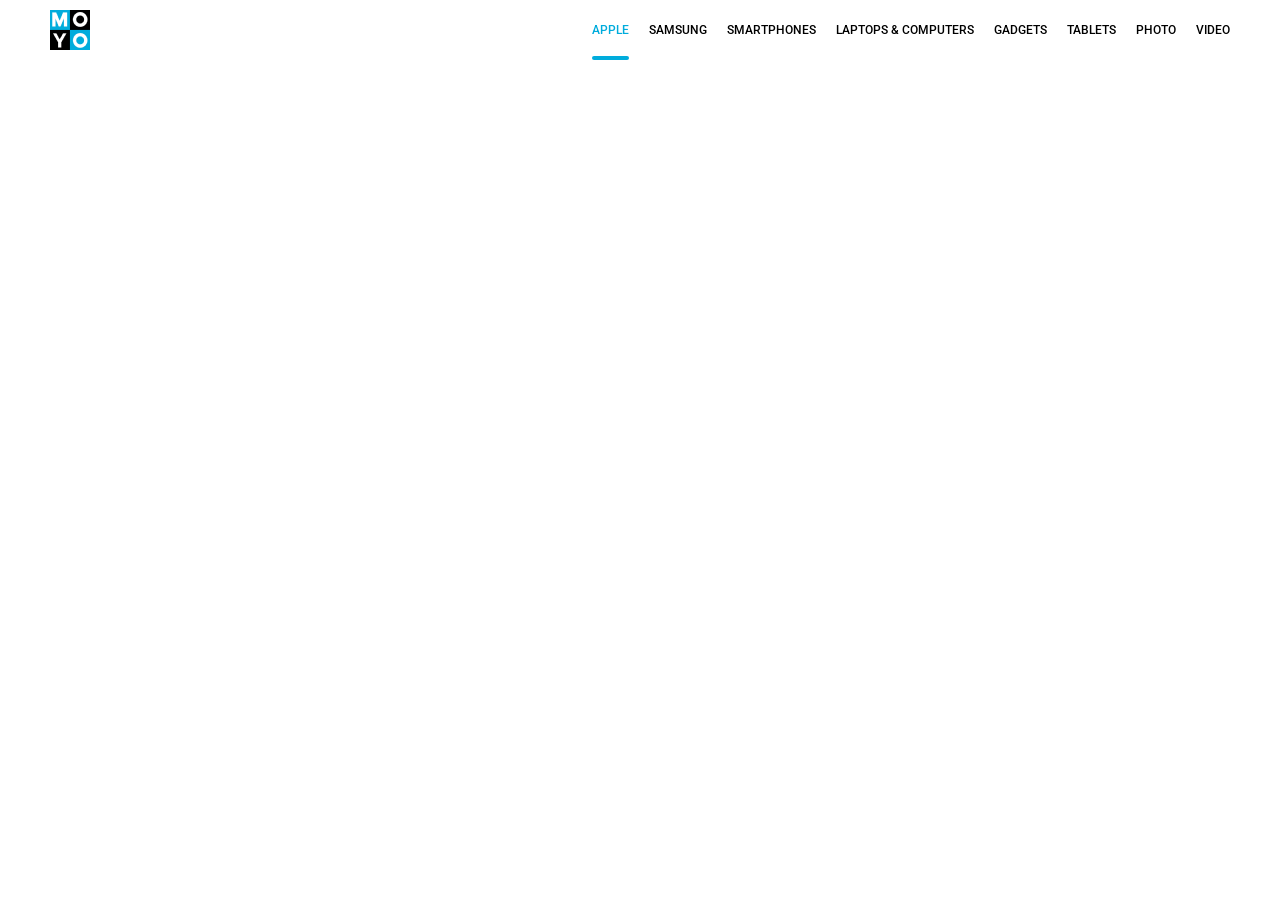
<file: index.html>
<!doctype html>
<html lang="en">
  <head>
    <meta charset="UTF-8">
    <meta name="viewport" content="width=device-width, user-scalable=no, initial-scale=1.0, maximum-scale=1.0, minimum-scale=1.0">
    <meta http-equiv="X-UA-Compatible" content="ie=edge">
    <link rel="preconnect" href="https://fonts.googleapis.com">
    <link rel="preconnect" href="https://fonts.gstatic.com">
    <link href="https://fonts.googleapis.com/css2?family=Roboto:wght@500&display=swap" rel="stylesheet">
    <title>Moyo header</title>
    <link rel="stylesheet" href="/index.2cdaf7bc.css">
  </head>
  <body>
    <header class="header">
      <a href="/index.html" class="header__logo--link">
        <img src="/logo.c493797d.png" alt="Moyo logo" class="header__logo--img">
      </a>

      <nav class="header__nav">
        <ul class="header__nav--list">
          <li class="header__nav--item">
            <a href="/index.html" class="header__nav--link is-active">
              Apple
            </a>
          </li>
          <li class="header__nav--item">
            <a href="/index.html" class="header__nav--link">
              Samsung
            </a>
          </li>
          <li class="header__nav--item">
            <a href="/index.html" class="header__nav--link">
              Smartphones
            </a>
          </li>
          <li class="header__nav--item">
            <a href="/index.html" class="header__nav--link" data-qa="hover">
              Laptops & Computers
            </a>
          </li>
          <li class="header__nav--item">
            <a href="/index.html" class="header__nav--link">
              Gadgets
            </a>
          </li>
          <li class="header__nav--item">
            <a href="/index.html" class="header__nav--link">
              Tablets
            </a>
          </li>
          <li class="header__nav--item">
            <a href="/index.html" class="header__nav--link">
              Photo
            </a>
          </li>
          <li class="header__nav--item">
            <a href="/index.html" class="header__nav--link">
              Video
            </a>
          </li>
        </ul>
      </nav>
    </header>

    <!-- <header>, <img>, <nav>, <ul>, <li> and <a></a>
    <h1>Moyo header</h1> -->
  <script src="/layout_moyo-header.59712999.js"></script></body>
</html>
</file>
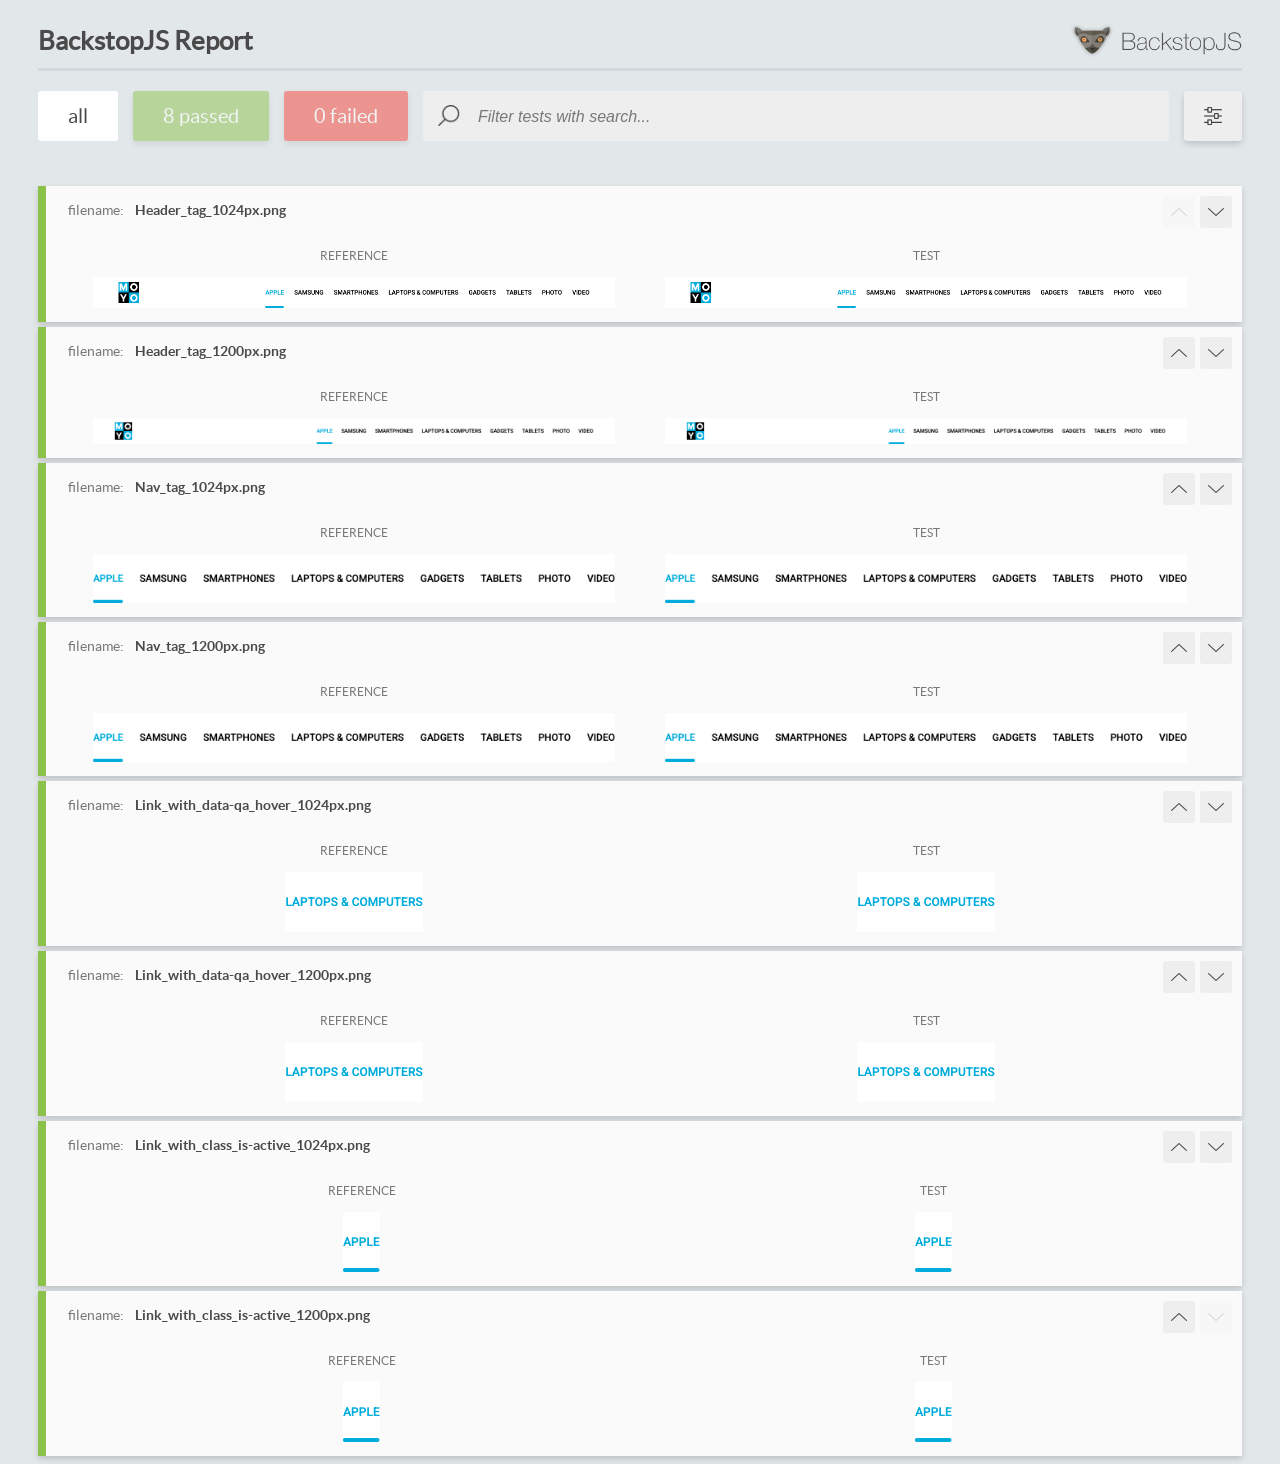
<file: report/html_report/index.html>
<!DOCTYPE html>
<html>
  <head>
    <meta charset="utf-8">
    <!-- Disable Cache -->
    <meta http-equiv="Cache-Control" content="no-cache, no-store, must-revalidate">
    <meta http-equiv="Pragma" content="no-cache">
    <meta http-equiv="Expires" content="0">

    <title>BackstopJS Report</title>

    <style>
      @font-face {
          font-family: 'latoregular';
          src: url('./assets/fonts/lato-regular-webfont.woff2') format('woff2'),
              url('./assets/fonts/lato-regular-webfont.woff') format('woff');
          font-weight: 400;
          font-style: normal;
      }
      @font-face {
          font-family: 'latobold';
          src: url('./assets/fonts/lato-bold-webfont.woff2') format('woff2'),
              url('./assets/fonts/lato-bold-webfont.woff') format('woff');
          font-weight: 700;
          font-style: normal;
      }

      .ReactModal__Body--open {
          overflow: hidden;
      }
      .ReactModal__Body--open .header {
        display: none;
      }

    </style>
  </head>
  <body style="background-color: #E2E7EA">
    <div id="root">

    </div>
    <script>
      function report (report) { // eslint-disable-line no-unused-vars
        window.tests = report;
      }
    </script>
    <script src="config.js"></script>
    <script src="index_bundle.js"></script>
  </body>
</html>
</file>
<file: index.2cdaf7bc.css>
html {
  --active-color: #00acdc;
}

body {
  box-sizing: border-box;
  margin: 0;
  padding: 0;
}

.header {
  box-sizing: border-box;
  justify-content: space-between;
  align-items: center;
  margin: 0;
  padding: 0 50px;
  display: flex;
}

.header__logo--img {
  box-sizing: border-box;
  margin: 0;
  display: block;
}

.header__nav--list {
  box-sizing: border-box;
  justify-content: center;
  align-items: center;
  margin: 0;
  padding: 0;
  list-style: none;
  display: flex;
}

.header__nav--item:not(:last-child) {
  box-sizing: border-box;
  margin: 0 20px 0 0;
}

.header__nav--link {
  box-sizing: border-box;
  text-transform: uppercase;
  color: #000;
  justify-content: center;
  align-items: center;
  height: 60px;
  margin: 0;
  font-family: Roboto, sans-serif;
  font-size: 12px;
  font-style: normal;
  font-weight: 500;
  text-decoration: none;
  display: flex;
  position: relative;
}

.header__nav--link.is-active, .header__nav--link:hover {
  color: var(--active-color);
}

.header__nav--link.is-active:after {
  content: "";
  background-color: var(--active-color);
  border-radius: 8px;
  width: 100%;
  height: 4px;
  display: block;
  position: absolute;
  bottom: 0;
}
/*# sourceMappingURL=index.2cdaf7bc.css.map */
</file>
